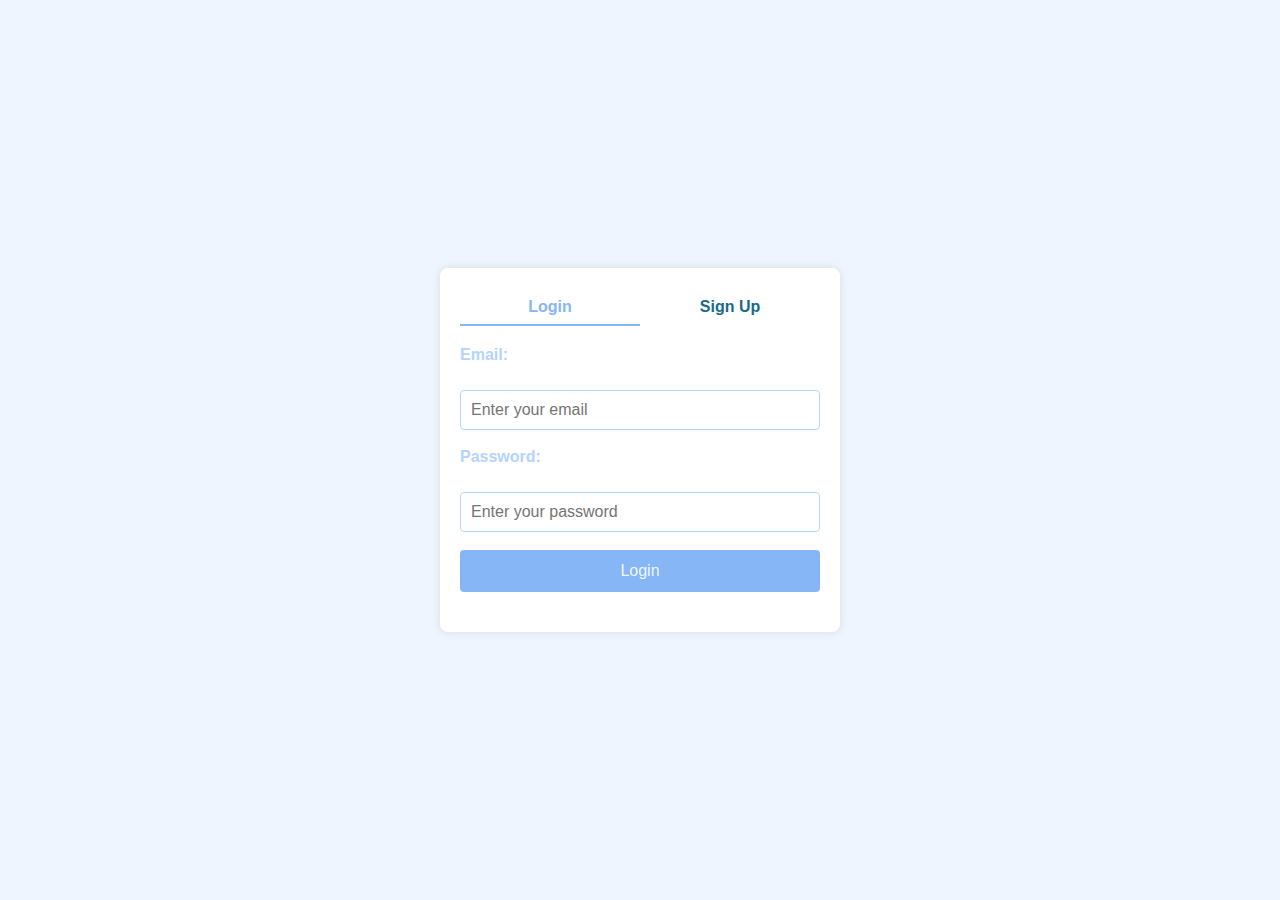
<file: Login&Signup/index.html>
<!DOCTYPE html>
<html lang="en">
<head>
    <meta charset="UTF-8">
    <meta name="viewport" content="width=device-width, initial-scale=1.0">
    <title>Login and Sign-up</title>
    <link rel="stylesheet" href="index.css">
</head>
<body>
    <div class="container">
        <div class="tabs">
            <div class="tab active-tab" onclick="showTab('loginTab')">Login</div>
            <div class="tab" onclick="showTab('signupTab')">Sign Up</div>
        </div>

        <div id="loginTab" class="form-group">
            <label for="loginEmail">Email:</label><br>
            <input type="email" id="loginEmail" placeholder="Enter your email"><br><br>
            <label for="loginPassword">Password:</label><br>
            <input type="password" id="loginPassword" placeholder="Enter your password"><br><br>
            <button onclick="login()">Login</button>
        </div>

        <div id="signupTab" class="form-group" style="display: none;">
            <label for="signupEmail">Email:</label><br>
            <input type="email" id="signupEmail" placeholder="Enter your email"><br><br>

            <label for="signupPassword">Password:</label><br>
            <input type="password" id="signupPassword" placeholder="Enter your password"><br><br>

            <label for="confirmPassword">Confirm Password:</label><br>
            <input type="password" id="confirmPassword" placeholder="Confirm your password"><br><br>
            
            <button onclick="signup()">Sign Up</button>
        </div>
    </div>
    <script src="index.js"></script>
</body>
</html>
</file>
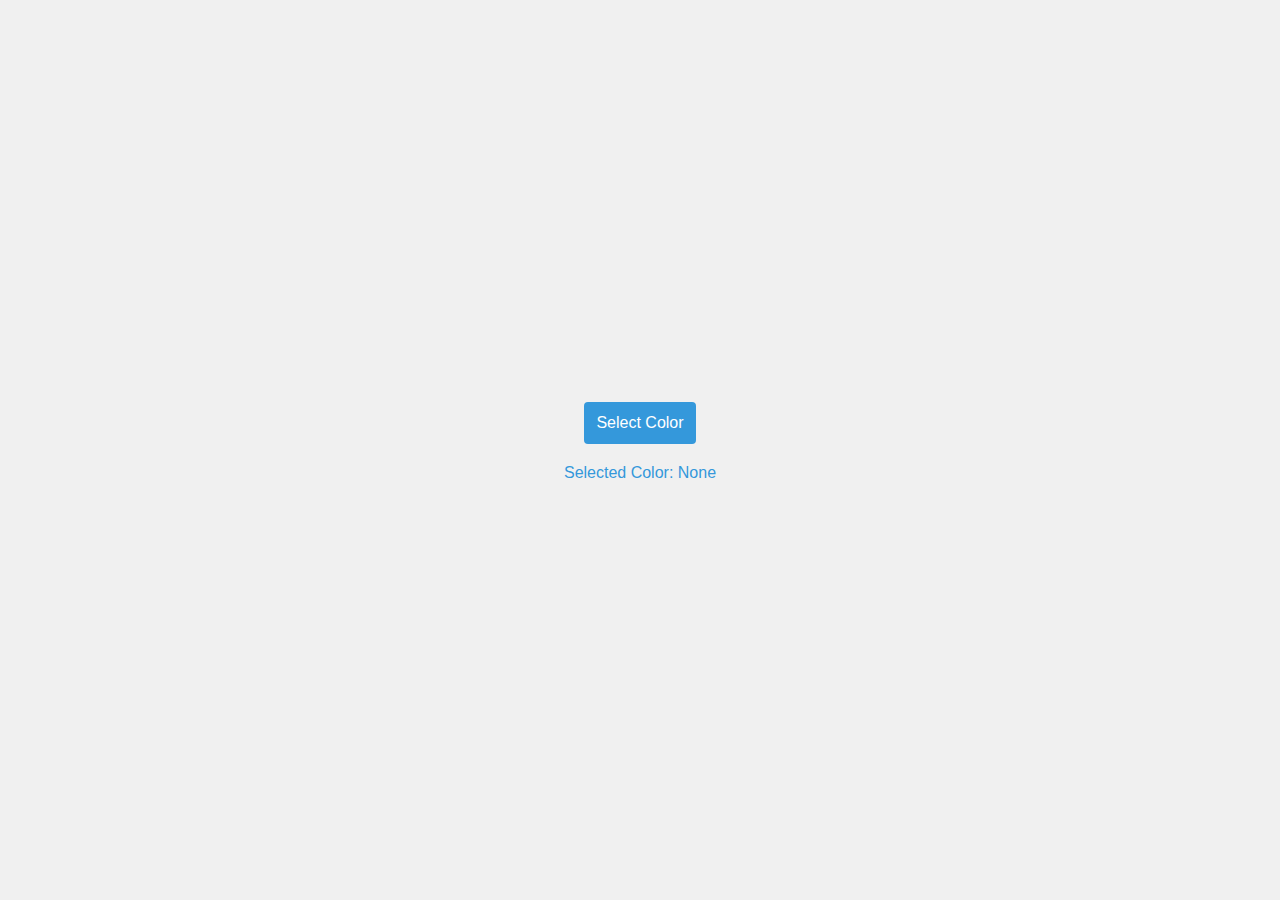
<file: Dropdown/dropdown.html>
<!DOCTYPE html>
<html lang="en">
<head>
    <meta charset="UTF-8">
    <meta name="viewport" content="width=device-width, initial-scale=1.0">
    <title>Nice Dropdown</title>
    <link rel="stylesheet" href="dropdown.css">
</head>
<body>
    <div class="container">
        <button id="dropdownButton" class="dropdown-btn">Select Color</button>
        <div class="dropdown-content" id="colorDropdown">
            <div class="dropdown-item" onclick="submitColor('#EEF5FF')">Light Blue</div>
            <div class="dropdown-item" onclick="submitColor('#B4D4FF')">Blue</div>
            <div class="dropdown-item" onclick="submitColor('#86B6F6')">Sky Blue</div>
            <div class="dropdown-item" onclick="submitColor('#176B87')">Dark Blue</div>
        </div>
        <p id="selectedColor">Selected Color: None</p>
    </div>
    <script src="dropdown.js"></script>
</body>
</html>
</file>
<file: Login&Signup/index.css>
body {
    font-family: 'Arial', sans-serif;
    background-color: #EEF5FF;
    margin: 0;
    padding: 0;
    display: flex;
    align-items: center;
    justify-content: center;
    height: 100vh;
    transition: background-color 0.3s ease;
}

.container {
    background-color: #fff;
    border-radius: 8px;
    box-shadow: 0 0 10px rgba(0, 0, 0, 0.1);
    overflow: hidden;
    width: 400px;
    max-width: 100%;
    padding: 20px;
    box-sizing: border-box;
    transition: box-shadow 0.3s ease, background-color 0.3s ease;
}

.tabs {
    display: flex;
    margin-bottom: 20px;
    overflow: hidden;
}

.tab {
    flex: 1;
    padding: 10px;
    text-align: center;
    cursor: pointer;
    font-weight: bold;
    color: #176B87;
    position: relative;
    transition: color 0.3s ease;
}

.tab::after {
    content: '';
    display: block;
    height: 2px;
    width: 0;
    background-color: #86B6F6;
    position: absolute;
    bottom: 0;
    left: 50%;
    transform: translateX(-50%);
    transition: width 0.3s ease;
}

.active-tab {
    color: #86B6F6;
}

.active-tab::after {
    width: 100%;
}

.form-group {
    margin-bottom: 20px;
    transition: transform 0.3s ease;
}

label {
    display: block;
    margin-bottom: 8px;
    color: #B4D4FF;
    font-weight: bold;
}

input {
    width: 100%;
    padding: 10px;
    border: 1px solid #B4D4FF;
    border-radius: 4px;
    box-sizing: border-box;
    font-size: 16px;
    color: #176B87;
    transition: border-color 0.3s ease, color 0.3s ease;
}
input:hover{
    border: 1px solid rgb(129, 199, 129);
}

button {
    width: 100%;
    padding: 12px;
    background-color: #86B6F6;
    color: #EEF5FF;
    border: none;
    border-radius: 4px;
    cursor: pointer;
    font-size: 16px;
    transition: background-color 0.3s ease, color 0.3s ease;
}
</file>
<file: Dropdown/dropdown.css>
body {
    font-family: 'Arial', sans-serif;
    background-color: #f0f0f0;
    margin: 0;
    padding: 0;
    display: flex;
    align-items: center;
    justify-content: center;
    height: 100vh;
    transition: background-color 0.3s ease;
}

.container {
    text-align: center;
}

.dropdown-btn {
    padding: 12px;
    background-color: #3498db;
    color: #fff;
    border: none;
    border-radius: 4px;
    cursor: pointer;
    font-size: 16px;
    transition: background-color 0.3s ease, color 0.3s ease;
}

.dropdown-content {
    display: none;
    position: absolute;
    background-color: #fff;
    box-shadow: 0 8px 16px rgba(0, 0, 0, 0.2);
    z-index: 1;
    border-radius: 4px;
    overflow: hidden;
    opacity: 0;
    transform: translateY(-20px);
    transition: opacity 0.3s ease, transform 0.3s ease;
}

.dropdown-item {
    padding: 12px;
    cursor: pointer;
    transition: background-color 0.3s ease, color 0.3s ease;
}

.dropdown-item:hover {
    background-color: #3498db;
    color: #fff;
}

#selectedColor {
    margin-top: 20px;
    color: #3498db;
    transition: color 0.3s ease;
}
</file>
